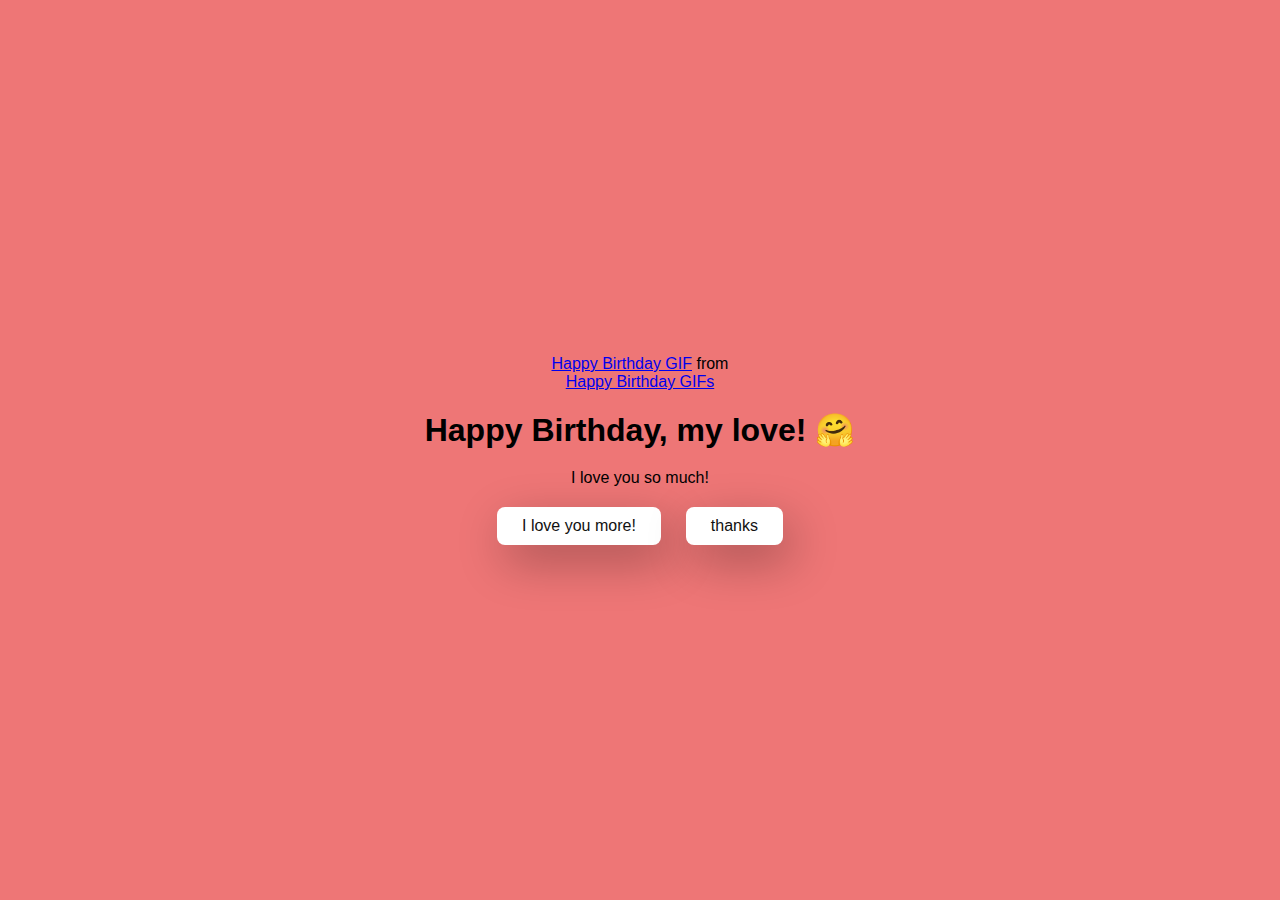
<file: index.html>
<!DOCTYPE html>
<html lang="en">
  <head>
    <meta charset="UTF-8" />
    <meta name="viewport" content="width=device-width, initial-scale=1.0" />
    <title>bb's birthday</title>

    <link rel="stylesheet" href="./style.css" />
  </head>
  <body>
    <div class="container">
      <div class="tenor-gif-embed" 
      data-postid="26751018" 
      data-share-method="host" 
      data-aspect-ratio="1" 
      data-width="100%"><a href="https://tenor.com/view/happy-birthday-gif-26751018">Happy Birthday GIF</a>
      from <a href="https://tenor.com/search/happy+birthday-gifs">Happy Birthday GIFs</a></div> 
      <script type="text/javascript" async src="https://tenor.com/embed.js"></script>
      <h1>Happy Birthday, my love! 🤗</h1>
      <p>I love you so much!</p>

      <div class="btn">
        <a href="yes.html">I love you more! </a>
        <a href="no1.html"> thanks </a>
      </div>
    </div>
  </body>
</html>
</file>
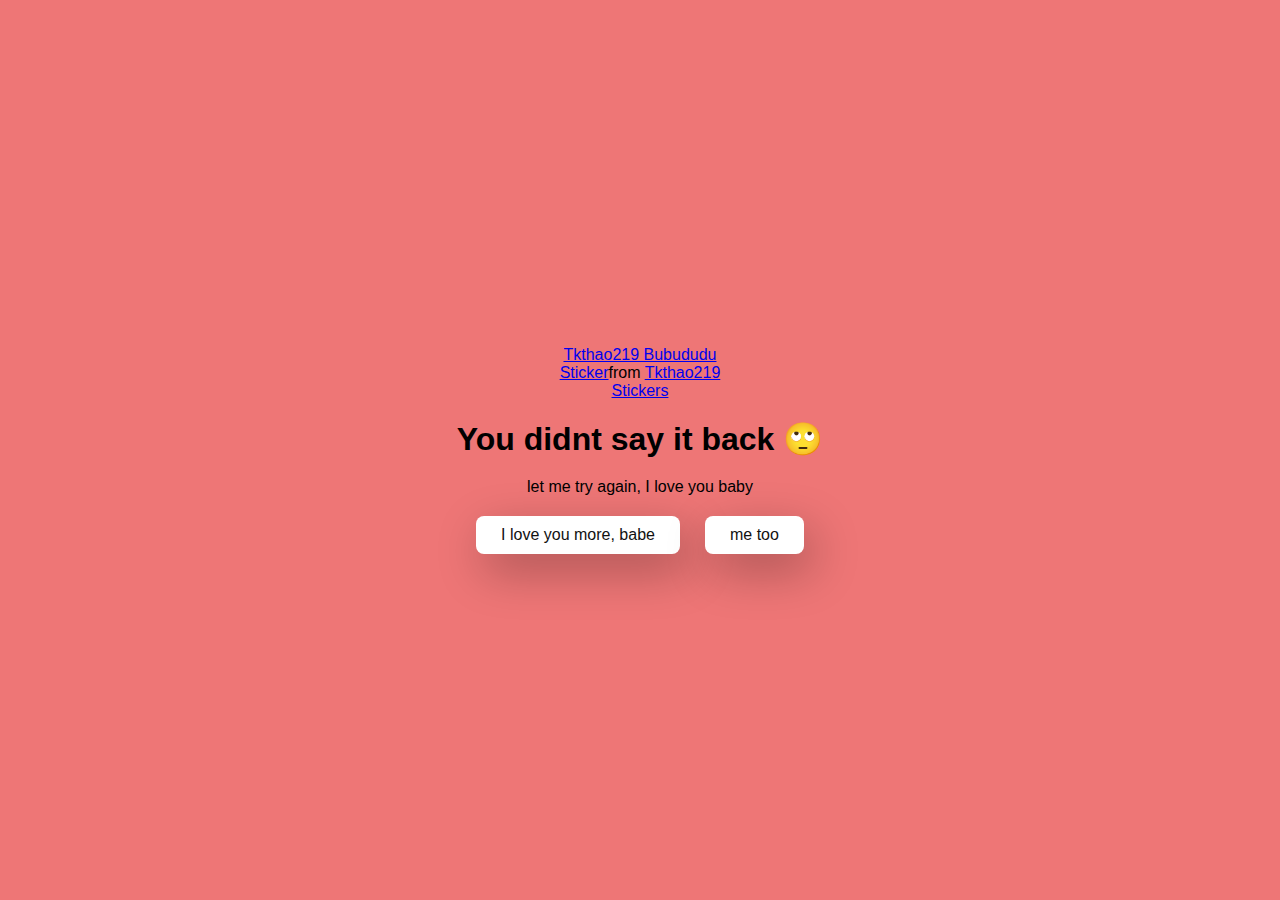
<file: no1.html>
<!DOCTYPE html>
<html lang="en">
  <head>
    <meta charset="UTF-8" />
    <meta name="viewport" content="width=device-width, initial-scale=1.0" />
    <title>bb's birthday</title>

    <link rel="stylesheet" href="./style.css" />
  </head>
  <body>
    <div class="container">
      <div class="tenor-gif-embed" 
      data-postid="21615360" 
      data-share-method="host"
       data-aspect-ratio="1.18959" 
       data-width="100%"><a href="https://tenor.com/view/tkthao219-bubududu-panda-gif-21615360">Tkthao219 Bubududu Sticker</a>from <a href="https://tenor.com/search/tkthao219-stickers">Tkthao219 Stickers</a></div> <script type="text/javascript" async src="https://tenor.com/embed.js"></script>
      <h1>You didnt say it back 🙄</h1>
      <p>let me try again, I love you baby</p>

      <div class="btn">
        <a href="yes.html">I love you more, babe</a>
        <a href="no2.html">me too</a>
      </div>
    </div>
  </body>
</html>
</file>
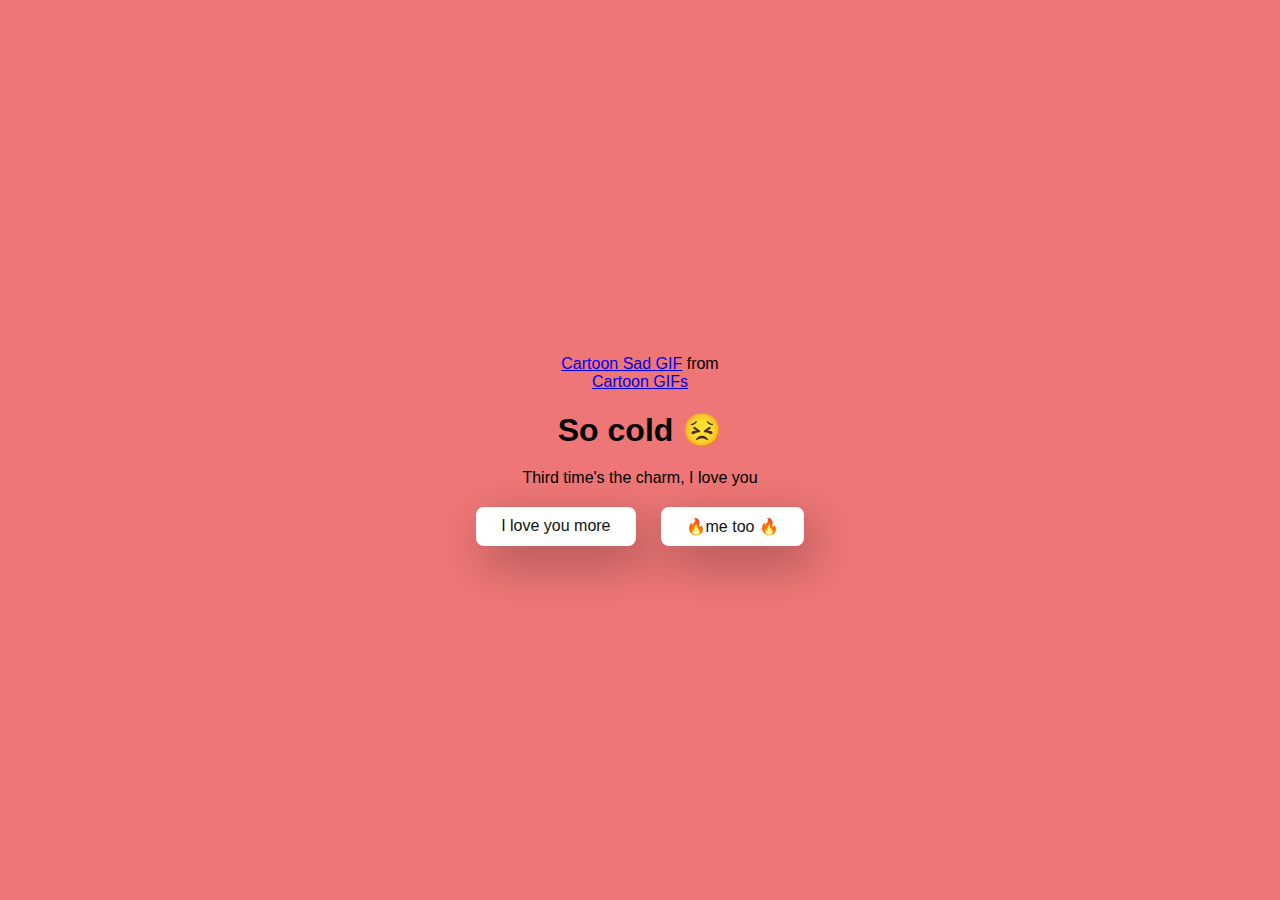
<file: no2.html>
<!DOCTYPE html>
<html lang="en">
  <head>
    <meta charset="UTF-8" />
    <meta name="viewport" content="width=device-width, initial-scale=1.0" />
    <title>bb's birthday</title>

    <link rel="stylesheet" href="./style.css" />
  </head>
  <body>
    <div class="container">
      <div class="tenor-gif-embed"
       data-postid="10681093" 
       data-share-method="host"
        data-aspect-ratio="1.24088" 
        data-width="100%"><a href="https://tenor.com/view/cartoon-sad-sitting-in-corner-gif-10681093">Cartoon Sad GIF</a>
        from <a href="https://tenor.com/search/cartoon-gifs">Cartoon GIFs</a></div> <script type="text/javascript" async src="https://tenor.com/embed.js"></script>

      <h1>So cold 😣</h1>
      <p>Third time's the charm, I love you </p>

      <div class="btn">
        <a href="yes.html">I love you more</a>
        <a href="no3.html">🔥me too 🔥</a>
      </div>
    </div>
  </body>
</html>
</file>
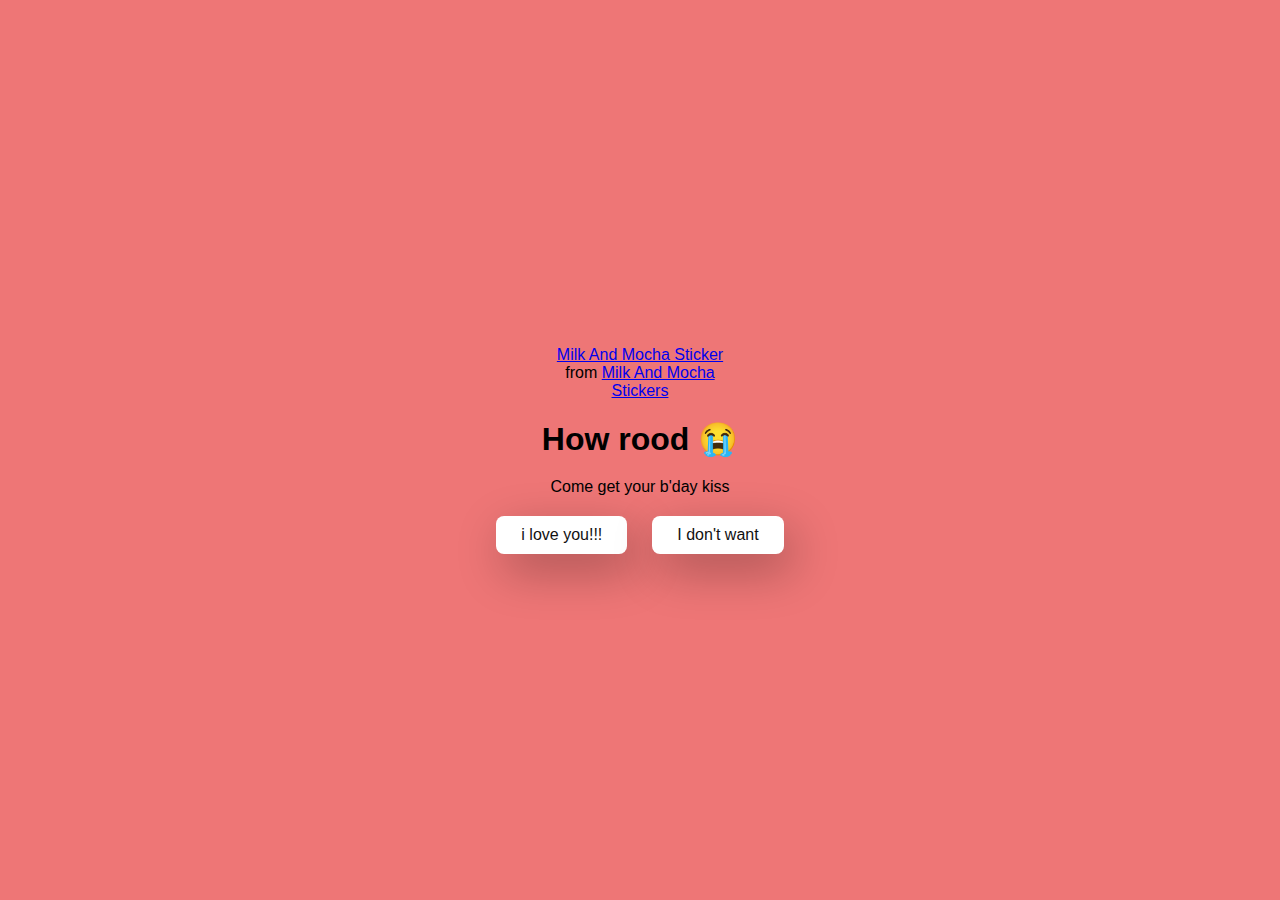
<file: no3.html>
<!DOCTYPE html>
<html lang="en">
  <head>
    <meta charset="UTF-8" />
    <meta name="viewport" content="width=device-width, initial-scale=1.0" />
    <title>bb's birthday</title>

    <link rel="stylesheet" href="./style.css" />
  </head>
  <body>
    <div class="container">
      <div class="tenor-gif-embed" 
      data-postid="17727752104958678205" 
      data-share-method="host" 
      data-aspect-ratio="1" 
      data-width="100%">
      <a href="https://tenor.com/view/milk-and-mocha-gif-17727752104958678205">Milk And Mocha Sticker</a>
      from <a href="https://tenor.com/search/milk+and+mocha-stickers">Milk And Mocha Stickers</a></div> 
      <script type="text/javascript" 
      async src="https://tenor.com/embed.js"></script>

      <h1> How rood 😭</h1>
      <p>Come get your b'day kiss </p>

      <div class="btn">
        <a href="yes.html">i love you!!! </a>
        <a href="#" id="move-random">I don't want</a>
      </div>
    </div>

    <script src="./script.js"></script>
  </body>
</html>
</file>
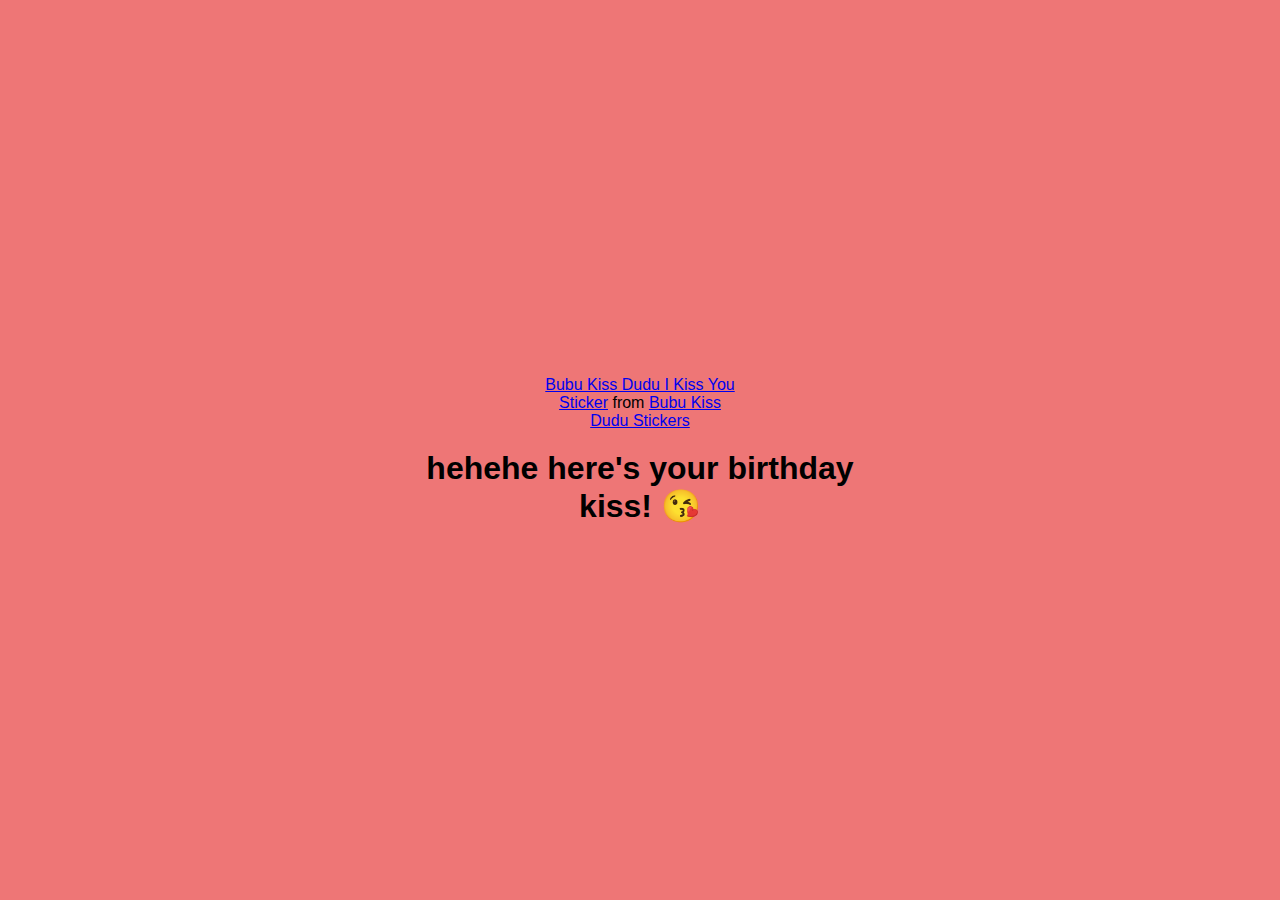
<file: yes.html>
<!DOCTYPE html>
<html lang="en">
  <head>
    <meta charset="UTF-8" />
    <meta name="viewport" content="width=device-width, initial-scale=1.0" />
    <title>bb's birthday</title>

    <link rel="stylesheet" href="./style.css" />
  </head>
  <body>
    <div class="container">
      <div class="tenor-gif-embed" 
      data-postid="17483669222290106429"
       data-share-method="host" 
       data-aspect-ratio="1"
        data-width="100%">
        <a href="https://tenor.com/view/bubu-kiss-dudu-i-kiss-you-good-one-dudu-bubu-gif-17483669222290106429">Bubu Kiss Dudu I Kiss You Sticker</a>
        from <a href="https://tenor.com/search/bubu+kiss+dudu-stickers">Bubu Kiss Dudu Stickers</a></div> 
        <script type="text/javascript" async src="https://tenor.com/embed.js"></script>
      <h1> hehehe here's your birthday kiss! 😘</h1>
    </div>
  </body>
</html>
</file>
<file: style.css>
* {
  margin: 0;
  padding: 0;
  box-sizing: border-box;
  font-family: sans-serif;
}

body {
  width: 100%;
  min-height: 100vh;
  display: flex;
  justify-content: center;
  align-items: center;
  background-color: #ee7676;
}

.container {
  display: flex;
  flex-direction: column;
  text-align: center;
  align-items: center;
  gap: 20px;
  max-width: 500px;
  margin: 20px;
}

.container .tenor-gif-embed {
  max-width: 200px;
}

.container .btn {
  display: flex;
  gap: 25px;
}

.btn a {
  text-decoration: none;
  color: #111;
  background: #fff;
  padding: 10px 25px;
  border-radius: 8px;
  box-shadow: 0.5rem 1rem 3rem hsl(0, 0%, 0%, 0.3);
}
</file>
